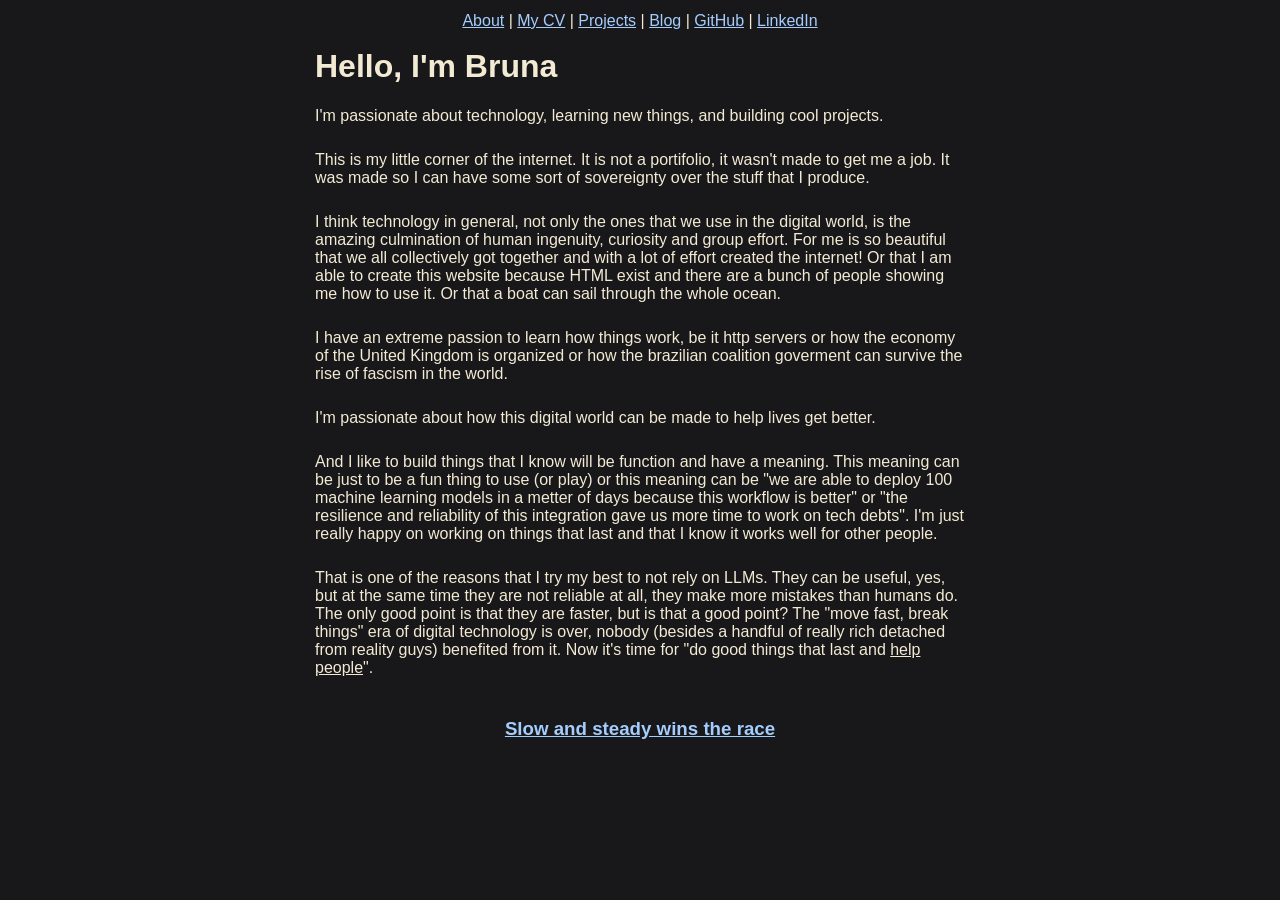
<file: index.html>
<!DOCTYPE html>
<html lang="en">

<head>
  <title>Bruna's Personal Page</title>
  <meta charset="UTF-8">
  <meta name="viewport" content="width=device-width, initial-scale=1">
  <link rel="stylesheet" href="style.css">
</head>

<body>
  <center>
    <div class="nav">
      <a href="index.html" class="active">About</a> |
      <a href="cv.html">My CV</a> |
      <a href="projects.html">Projects</a> |
      <a href="blog.html">Blog</a> |
      <a href="https://github.com/brunacunha">GitHub</a> |
      <a href="https://www.linkedin.com/in/brunacunhaoliveira/">LinkedIn</a>
    </div>
  </center>
  <br>

  <div class="content">
    <h1>Hello, I'm Bruna</h1>
    <br>
    <p>I'm passionate about technology, learning new things, and building cool projects.</p><br>

    <p>This is my little corner of the internet. It is not a portifolio, it wasn't made to get me a job. It was made so
      I can have some sort of sovereignty over the stuff that I produce.</p><br>

    <p>I think technology in general, not only the ones that we use in the digital world, is the amazing culmination of
      human ingenuity, curiosity and group effort. For me is so beautiful that we all collectively got together and with
      a
      lot of effort created the internet! Or that I am able to create this website because HTML exist and there are a
      bunch of people showing me how to use it. Or that a boat can sail through the whole ocean.</p><br>

    <p>I have an extreme passion to learn how things work, be it http servers or how the economy of the United Kingdom
      is organized or how the brazilian coalition goverment can survive the rise of fascism in the world.</p><br>

    <p>I'm passionate about how this digital world can be made to help lives get better. </p><br>

    <p> And I like to build things that I know will be function and have a meaning. This meaning can be just to be a fun
      thing to use (or play) or this meaning can be "we are able to deploy 100 machine learning models in a metter of
      days because this workflow is better" or "the resilience and reliability of this integration gave us more time to
      work on tech debts". I'm just really happy on working on things that last and that I know it works well for other
      people.</p><br>

    <p>That is one of the reasons that I try my best to not rely on LLMs. They can be useful, yes, but at the same time
      they are not reliable at all, they make more mistakes than humans do. The only good point is that they are faster,
      but is that a good point? The "move fast, break things" era of digital technology is over, nobody (besides a
      handful of
      really rich detached from reality guys) benefited from it. Now it's time for "do good things that last and <u>help
        people</u>".</p><br>

    <center>
      <h3><a href="https://en.wikipedia.org/wiki/The_Tortoise_and_the_Hare">Slow and steady wins the race</a></h3>
    </center>
  </div>
</body>

</html>
</file>
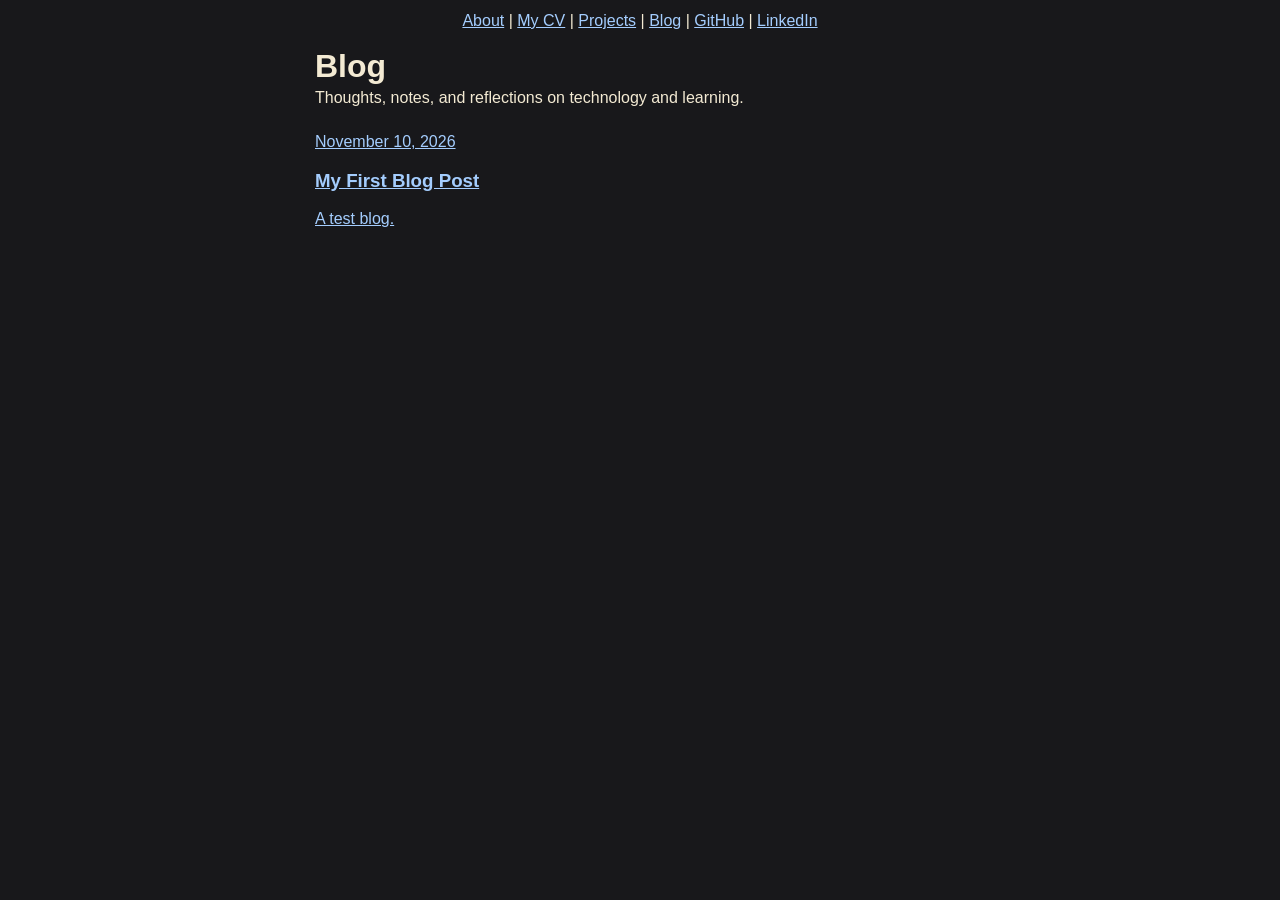
<file: blog.html>
<!DOCTYPE html>
<html lang="en">

<head>
  <title>Bruna's Personal Page - Blog</title>
  <meta charset="UTF-8">
  <meta name="viewport" content="width=device-width, initial-scale=1">
  <link rel="stylesheet" href="style.css">
</head>

<body>

  <center>
    <div class="nav">
      <a href="index.html" class="active">About</a> |
      <a href="cv.html">My CV</a> |
      <a href="projects.html">Projects</a> |
      <a href="blog.html">Blog</a> |
      <a href="https://github.com/brunacunha">GitHub</a> |
      <a href="https://www.linkedin.com/in/brunacunhaoliveira/">LinkedIn</a>
    </div>
  </center>
  <br>

  <div>
    <h1>Blog</h1>
    <p>Thoughts, notes, and reflections on technology and learning.</p>
    <br>
    <div>
      <a href="blog-posts/10112026.html" class="clickable-card">
        <p style="margin-bottom: 5px;">November 10, 2026</p>
        <h3>My First Blog Post</h3>
        <p>A test blog.</p>
    </div>
    </a>



  </div>
  </div>
  </div>

</body>

</html>
</file>
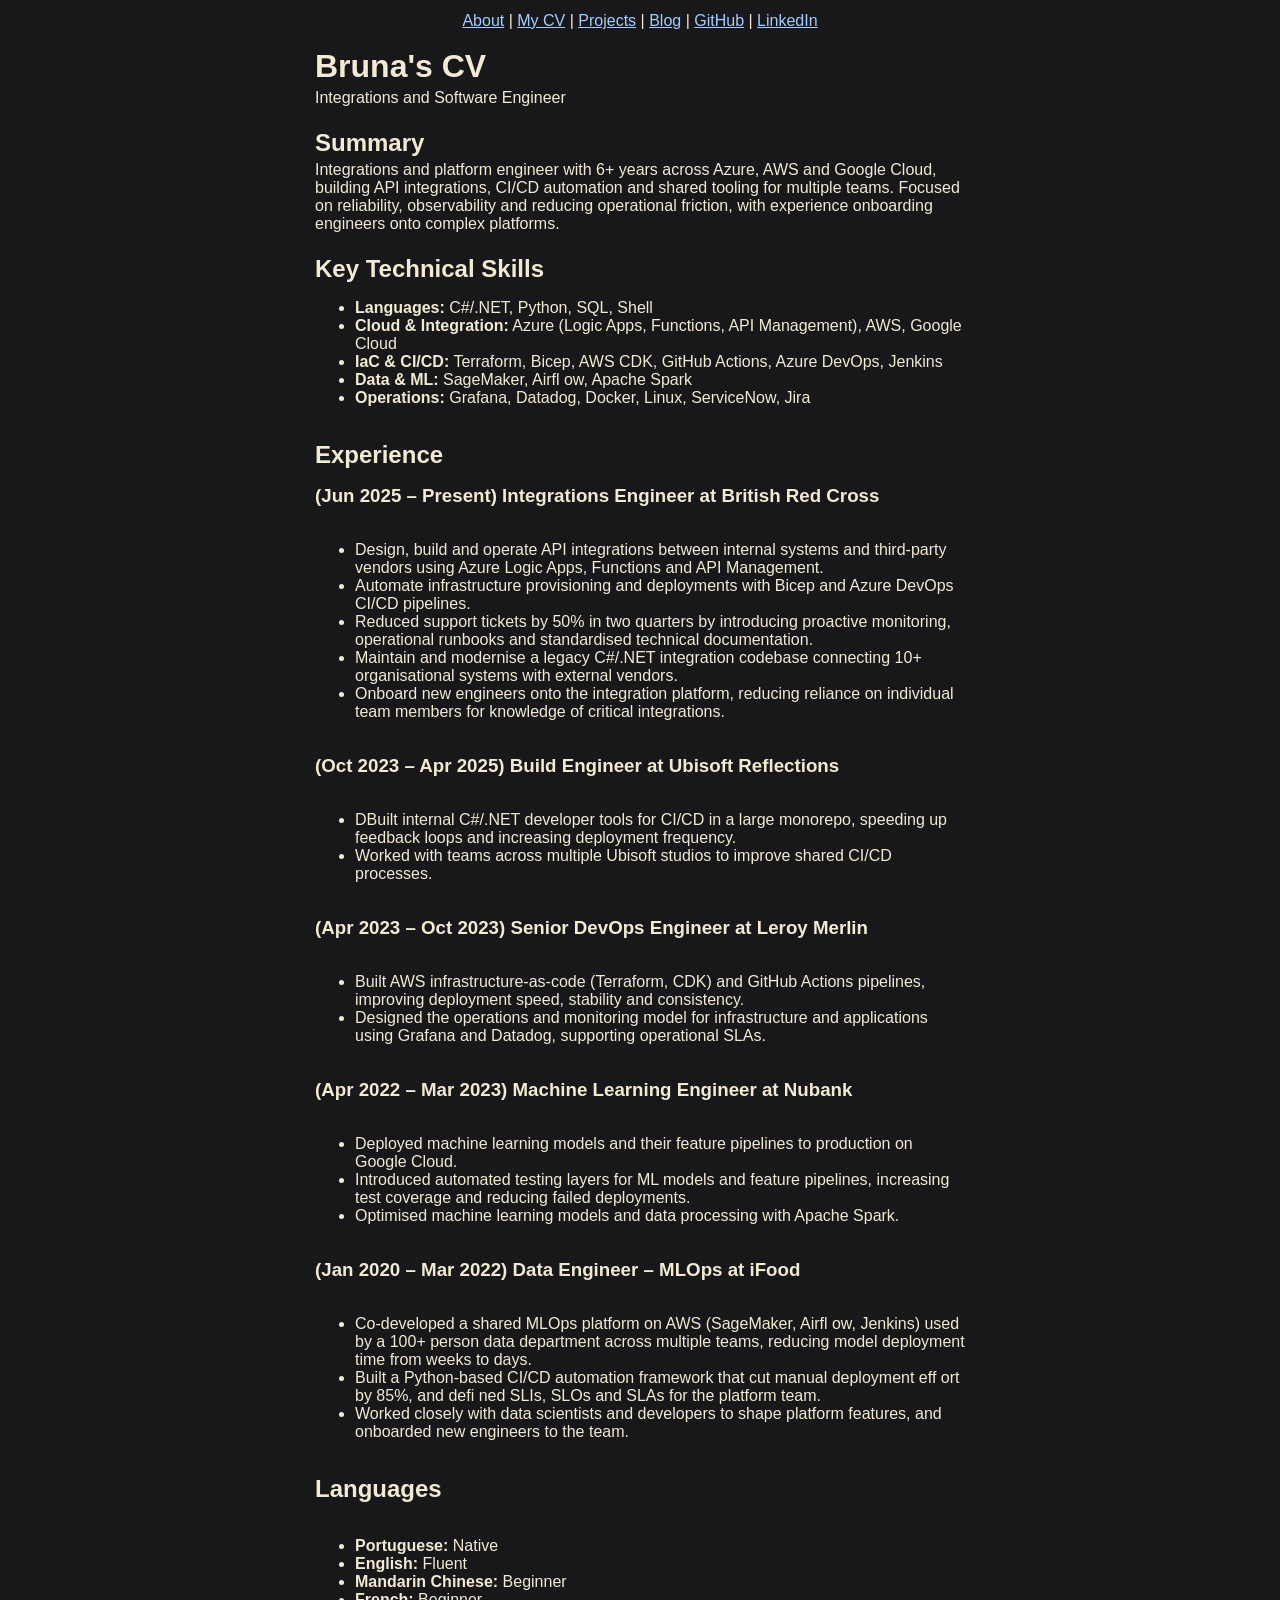
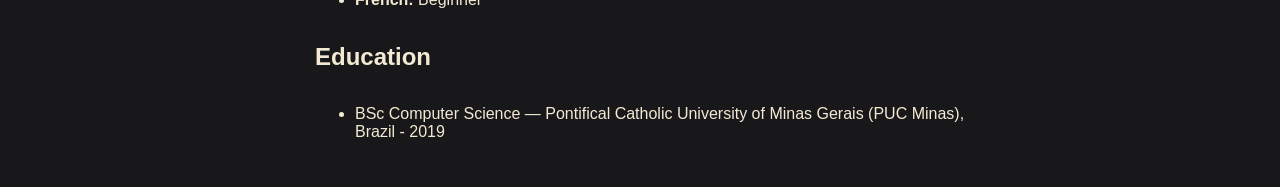
<file: cv.html>
<!DOCTYPE html>
<html lang="en">

<head>
    <meta charset="utf-8">
    <meta name="viewport" content="width=device-width, initial-scale=1">
    <title>Bruna's CV</title>
    <link rel="stylesheet" href="style.css">
</head>

<body>
    <center>
        <div class="nav">
            <a href="index.html" class="active">About</a> |
            <a href="cv.html">My CV</a> |
            <a href="projects.html">Projects</a> |
            <a href="blog.html">Blog</a> |
            <a href="https://github.com/brunacunha">GitHub</a> |
            <a href="https://www.linkedin.com/in/brunacunhaoliveira/">LinkedIn</a>
        </div>
    </center>
    <br>

    <h1 style="margin: 0;">Bruna's CV</h1>
    <p>Integrations and Software Engineer</p>
    <br>

    <h2 style="margin: 0;">Summary</h2>
    <p>Integrations and platform engineer with 6+ years across Azure, AWS and Google Cloud, building API
        integrations,
        CI/CD automation and shared tooling for multiple teams. Focused on reliability, observability and reducing
        operational friction, with experience onboarding engineers onto complex platforms.</p>
    <br>


    <h2 style="margin: 0;">Key Technical Skills</h2>
    <ul>
        <li><strong>Languages:</strong> C#/.NET, Python, SQL, Shell</li>
        <li><strong>Cloud & Integration:</strong> Azure (Logic Apps, Functions, API Management), AWS, Google Cloud</li>
        <li><strong>IaC & CI/CD:</strong> Terraform, Bicep, AWS CDK, GitHub Actions, Azure DevOps, Jenkins</li>
        <li><strong>Data & ML:</strong> SageMaker, Airfl ow, Apache Spark</li>
        <li><strong>Operations:</strong> Grafana, Datadog, Docker, Linux, ServiceNow, Jira</li>
    </ul>
    <br>

    <h2 style="margin: 0;">Experience</h2>
    <dl>
        <h3 style="margin: 0;">(Jun 2025 – Present) Integrations Engineer at British Red Cross</h3>
        <br>
        <ul>
            <li>Design, build and operate API integrations between internal systems and third-party vendors using
                Azure
                Logic Apps, Functions and API Management.</li>
            <li>Automate infrastructure provisioning and deployments with Bicep and Azure DevOps CI/CD pipelines.
            </li>
            <li>Reduced support tickets by 50% in two quarters by introducing proactive monitoring, operational
                runbooks and standardised technical documentation.</li>
            <li>Maintain and modernise a legacy C#/.NET integration codebase connecting 10+ organisational systems
                with external vendors.</li>
            <li>Onboard new engineers onto the integration platform, reducing reliance on individual team members
                for knowledge of critical integrations.</li>
        </ul>

        <br>

        <h3 style="margin: 0;">(Oct 2023 – Apr 2025) Build Engineer at Ubisoft Reflections</h3>
        <br>
        <ul>
            <li>DBuilt internal C#/.NET developer tools for CI/CD in a large monorepo, speeding up feedback loops
                and increasing deployment frequency.</li>
            <li>Worked with teams across multiple Ubisoft studios to improve shared CI/CD processes.
            </li>
        </ul>

        <br>

        <h3 style="margin: 0;">(Apr 2023 – Oct 2023) Senior DevOps Engineer at Leroy Merlin</h3>
        <br>
        <ul>
            <li>Built AWS infrastructure-as-code (Terraform, CDK) and GitHub Actions pipelines, improving deployment
                speed, stability and consistency.</li>
            <li>Designed the operations and monitoring model for infrastructure and applications using Grafana and
                Datadog, supporting operational SLAs.
            </li>
        </ul>

        <br>

        <h3 style="margin: 0;">(Apr 2022 – Mar 2023) Machine Learning Engineer at Nubank</h3>
        <br>
        <ul>
            <li>Deployed machine learning models and their feature pipelines to production on Google Cloud.</li>
            <li>Introduced automated testing layers for ML models and feature pipelines, increasing test coverage and
                reducing failed deployments.
            </li>
            <li>Optimised machine learning models and data processing with Apache Spark.</li>
        </ul>

        <br>

        <h3 style="margin: 0;">(Jan 2020 – Mar 2022) Data Engineer – MLOps at iFood</h3>
        <br>
        <ul>
            <li>Co-developed a shared MLOps platform on AWS (SageMaker, Airfl ow, Jenkins) used by a 100+ person data
                department across multiple teams, reducing model deployment time from weeks to days.</li>
            <li>Built a Python-based CI/CD automation framework that cut manual deployment eff ort by 85%, and defi ned
                SLIs, SLOs and SLAs for the platform team.
            </li>
            <li>Worked closely with data scientists and developers to shape platform features, and onboarded new
                engineers to the team.</li>
        </ul>

    </dl>
    <br>

    <h2 style="margin: 0;">Languages</h2>
    <br>
    <ul>
        <li><strong>Portuguese:</strong> Native</li>
        <li><strong>English:</strong> Fluent</li>
        <li><strong>Mandarin Chinese:</strong> Beginner</li>
        <li><strong>French:</strong> Beginner</li>
    </ul>
    <br>

    <h2 style="margin: 0;">Education</h2>
    <br>
    <ul>
        <li>
            BSc Computer Science — Pontifical Catholic University of Minas Gerais (PUC Minas), Brazil - 2019</li>
    </ul>
    <br>


</body>

</html>
</file>
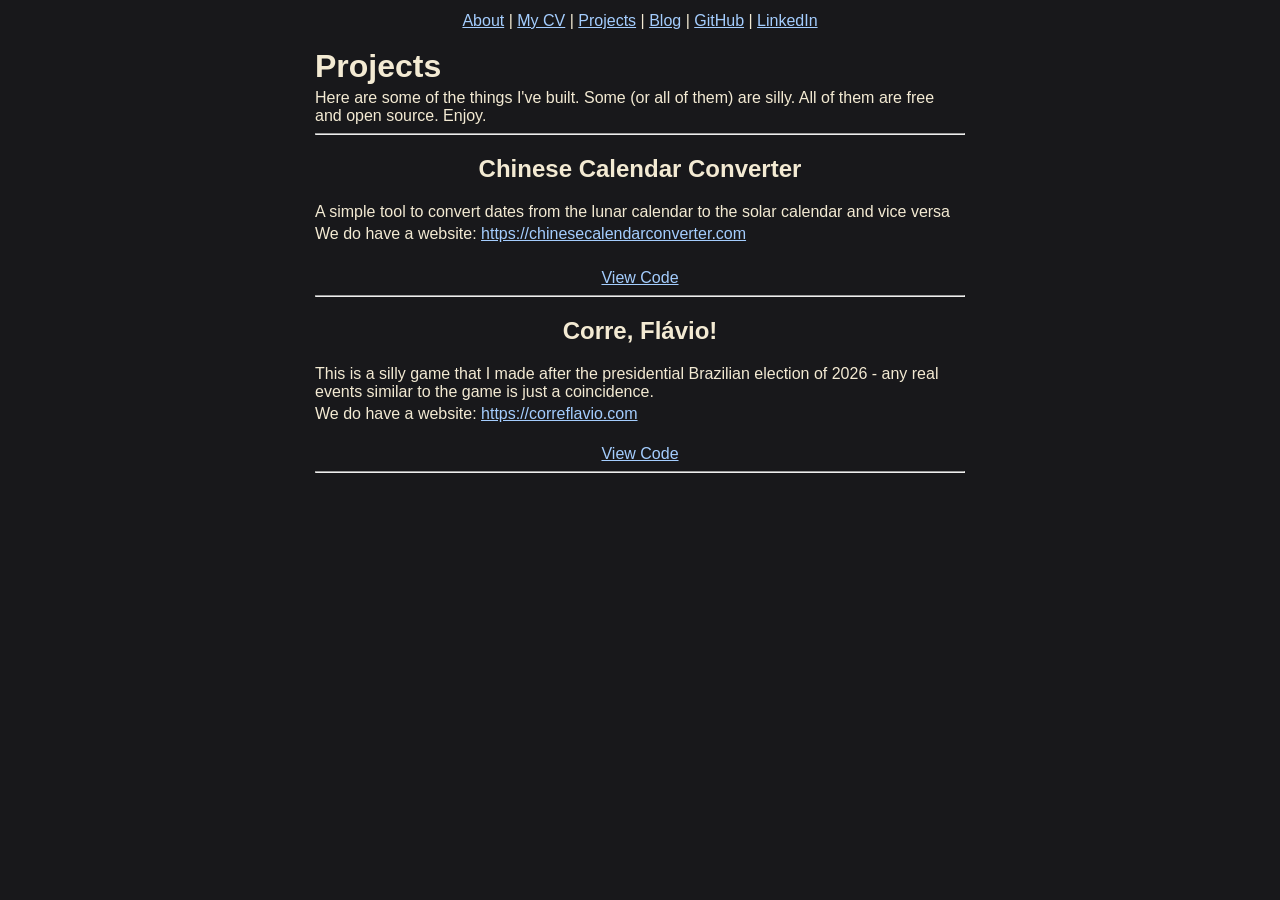
<file: projects.html>
<!DOCTYPE html>
<html lang="en">

<head>
  <title>Bruna's Personal Page - Projects</title>
  <meta charset="UTF-8">
  <meta name="viewport" content="width=device-width, initial-scale=1">
  <link rel="stylesheet" href="style.css">
</head>

<body>

  <center>
    <div class="nav">
      <a href="index.html" class="active">About</a> |
      <a href="cv.html">My CV</a> |
      <a href="projects.html">Projects</a> |
      <a href="blog.html">Blog</a> |
      <a href="https://github.com/brunacunha">GitHub</a> |
      <a href="https://www.linkedin.com/in/brunacunhaoliveira/">LinkedIn</a>
    </div>
  </center>
  <br>

  <!-- Main content -->
  <div class="content">
    <h1>Projects</h1>
    <p class="w3-large">Here are some of the things I've built. Some (or all of them) are silly. All of them are free
      and open source. Enjoy.</p>
    <hr>

    <div>
      <section>
        <center>
          <h2>Chinese Calendar Converter</h2>
        </center>
        <p>A simple tool to convert dates from the lunar calendar to the solar calendar and vice versa</p>
        <p>We do have a website: <a href=https://chinesecalendarconverter.com />
          https://chinesecalendarconverter.com</a></p>
        <br>
        <center>
          <p><a href="https://github.com/brunacunha/chinesecalendarconverter"> View Code</a></p>
        </center>
      </section>
      <hr>

      <div>
        <center>
          <h2>Corre, Flávio!</h2>
        </center>
        <p>This is a silly game that I made after the presidential Brazilian election of 2026 - any real events
          similar to the game is just a coincidence.</p>
        <p>We do have a website: <a href=https://correflavio.com>https://correflavio.com</a></p>
        <br>
        <center><a href="https://github.com/brunacunha/correflavio"> View
            Code</a></center>
      </div>
      <hr>


    </div>
  </div>

</body>

</html>
</file>
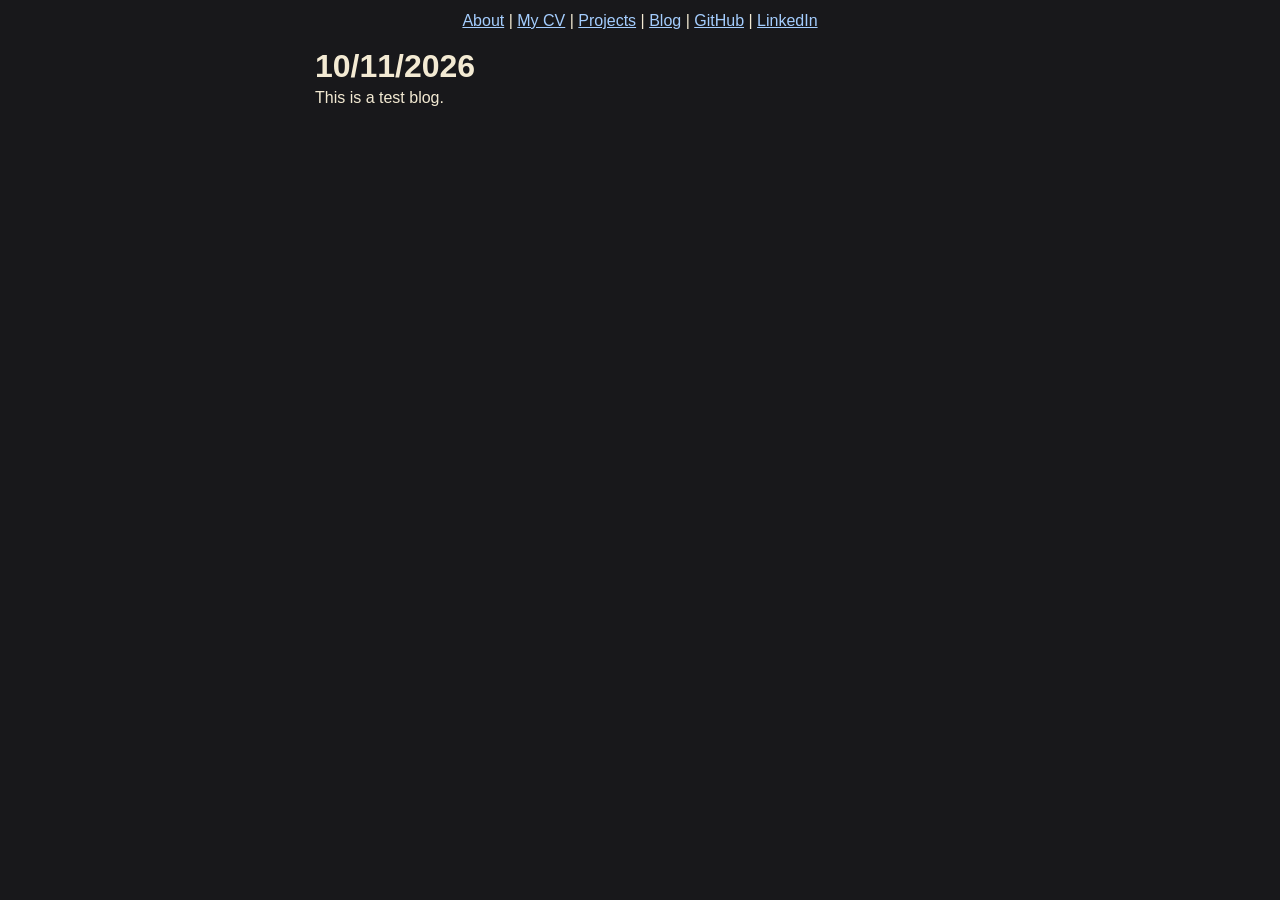
<file: blog-posts/10112026.html>
<!DOCTYPE html>
<html lang="en">

<head>
    <title>Bruna's Personal Page - Blog Post 10/11/2026</title>
    <meta charset="UTF-8">
    <meta name="viewport" content="width=device-width, initial-scale=1">
    <link rel="stylesheet" href="../style.css">
</head>

<body>
    <center>
        <div class="nav">
            <a href="index.html" class="active">About</a> |
            <a href="cv.html">My CV</a> |
            <a href="projects.html">Projects</a> |
            <a href="blog.html">Blog</a> |
            <a href="https://github.com/brunacunha">GitHub</a> |
            <a href="https://www.linkedin.com/in/brunacunhaoliveira/">LinkedIn</a>
        </div>
    </center>
    <br>

    <div class="content">
        <h1>10/11/2026</h1>
        <p>
            This is a test blog.
        </p>
    </div>

</body>

</html>
</file>
<file: style.css>
html {
  background: #18181B;
  /*##18181B" #322F2E*/
}

a {
  color: #A4CDFE;
}

body {
  color: #F3EAD3;
  max-width: 650px;
  margin: 0px auto;
  padding: 12px;
  font-family: Helvetica;
}

h1 {
  margin: 0px;
}

p {
  margin: 0.25em 0;
}

header,
nav {
  text-align: center;
}

.avatar {
  border-radius: 50%;
}
</file>
